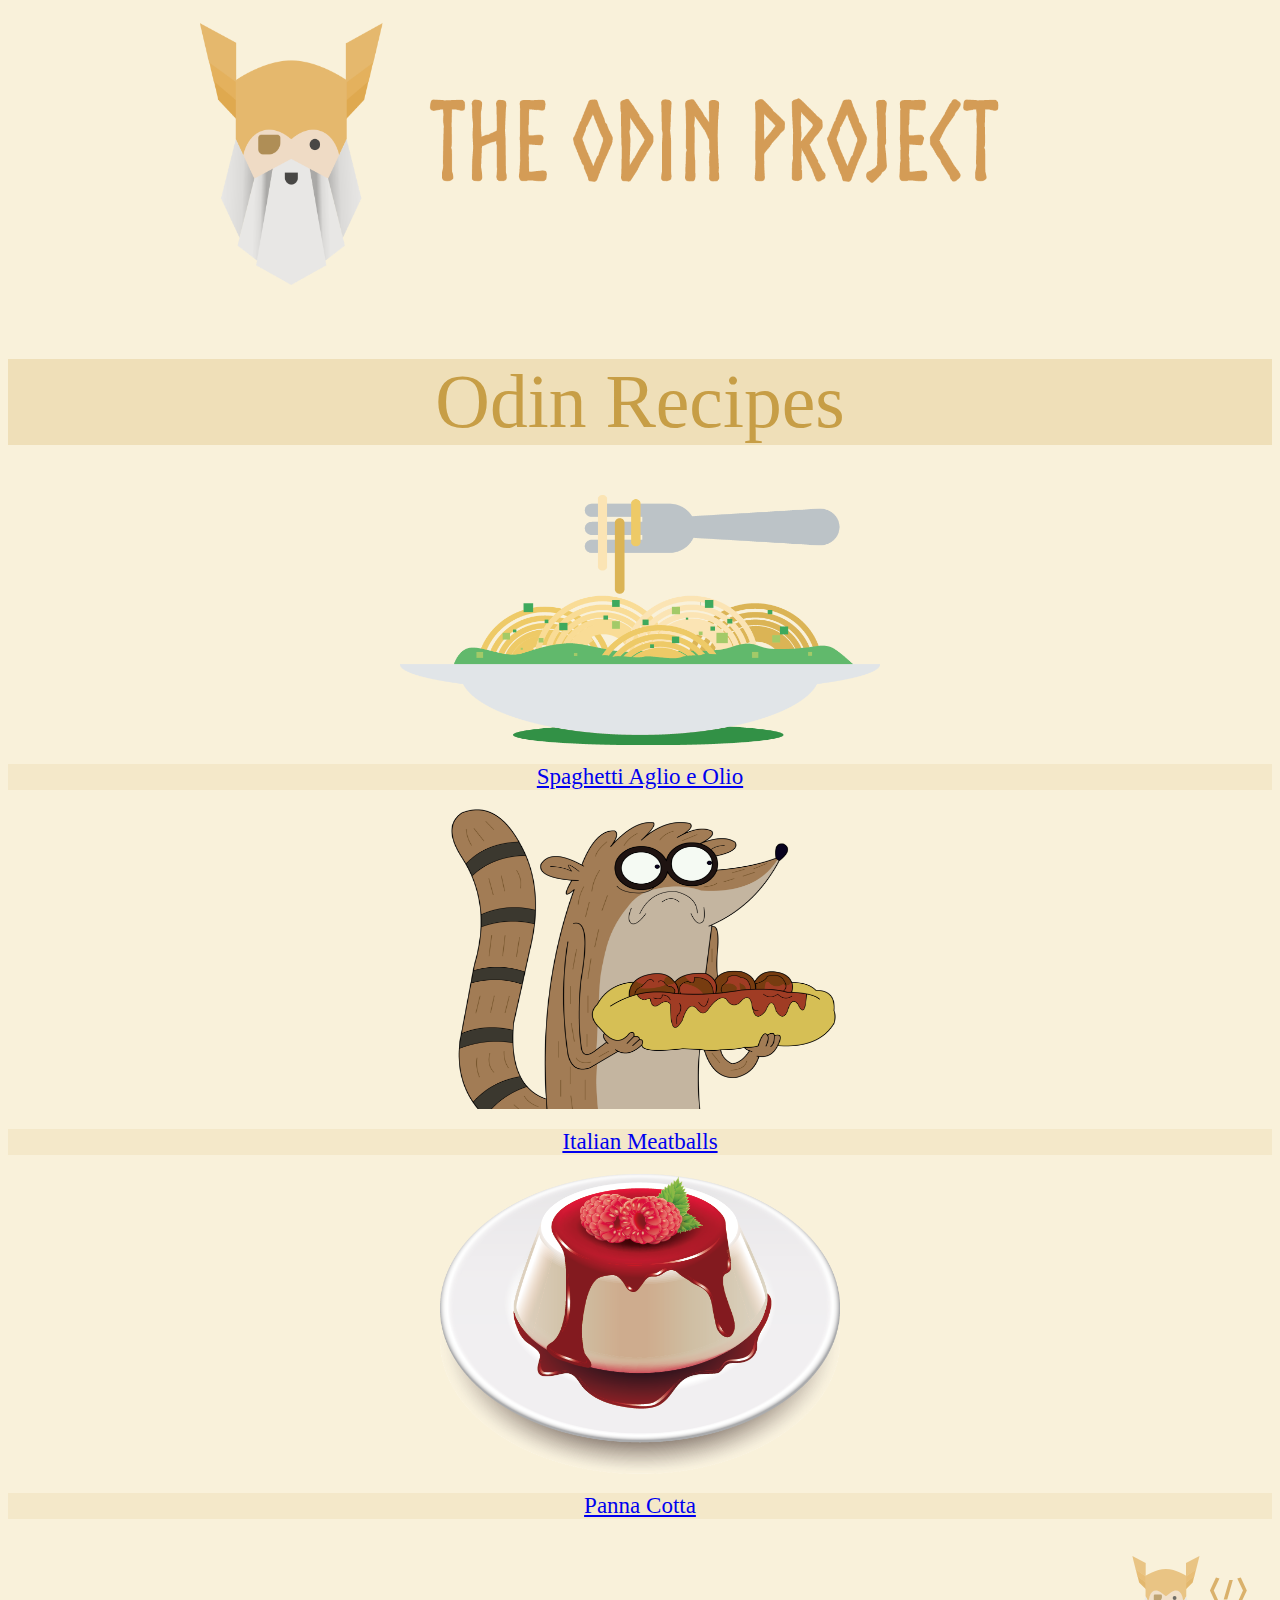
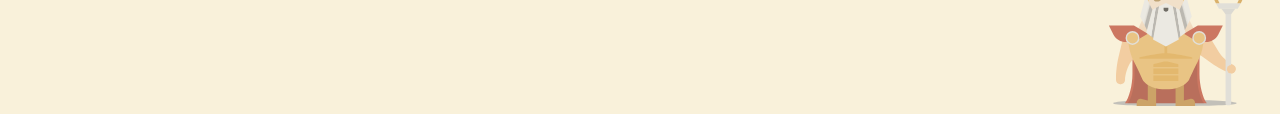
<file: index.html>
<!DOCKTYPE html>
<html lang="en"> 
    <head>
        <meta charset="UTF-8">
        <title>Odin Recipes</title>
        <link rel="stylesheet" href="styles.css">
    </head>
    <body>
        <img src="./the-odin-project.png" alt="The Odin Project" class="center">
        <h1>Odin Recipes</h1>

            <img src="./pasta.png" alt="Pasta on plate" class="pasta">
            <h2><a href="recipes/spaghetti.html">Spaghetti Aglio e Olio</a></h2>

            <img src="./racoon.png" alt="Meatballs" class="racoon">
            <h2><a href="recipes/meatballs.html">Italian Meatballs</a></h2>

            <img src="./panna-cotta.png" alt="Panna-cotta" class="panna-cotta">
            <h2><a href="recipes/panna-cotta.html">Panna Cotta</a></h2>

            <img src="./odin-mascot.svg" alt="Odin pic" class="odin-mascot">
        </body>
</html>
</file>
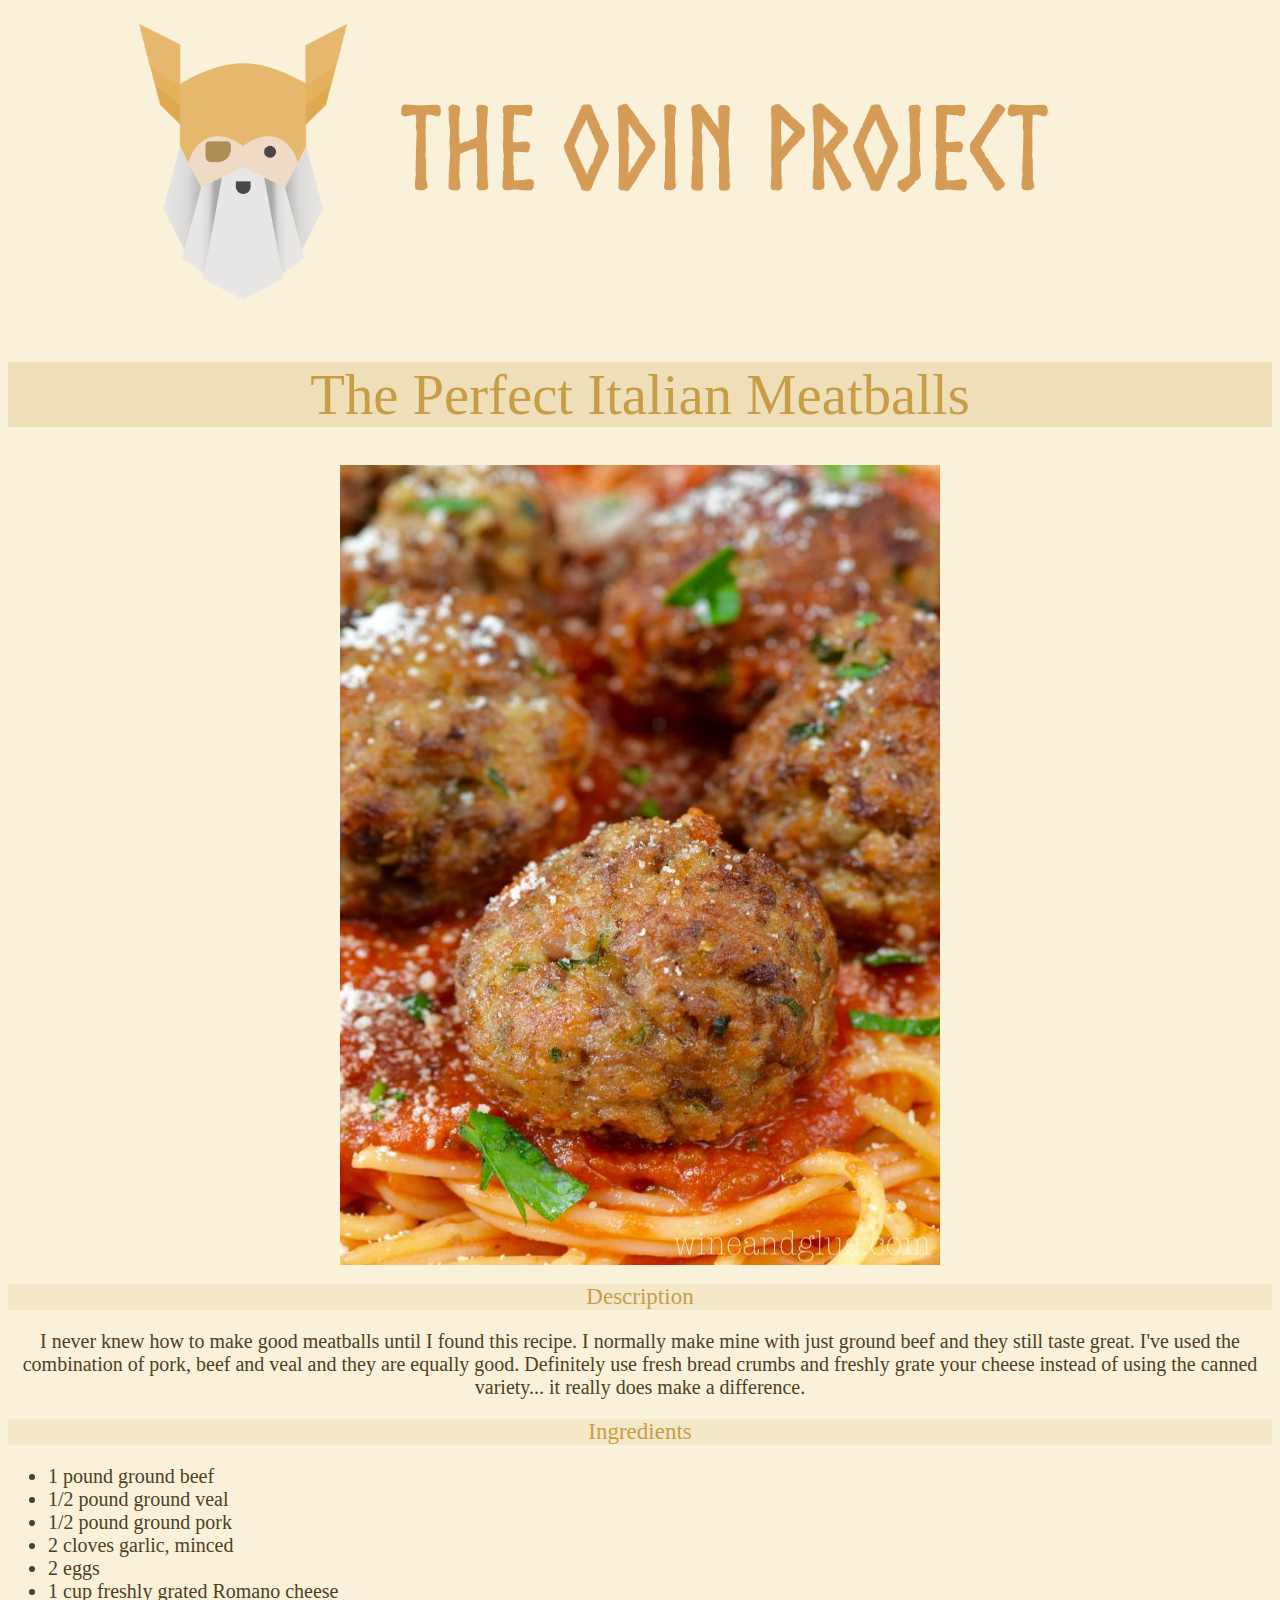
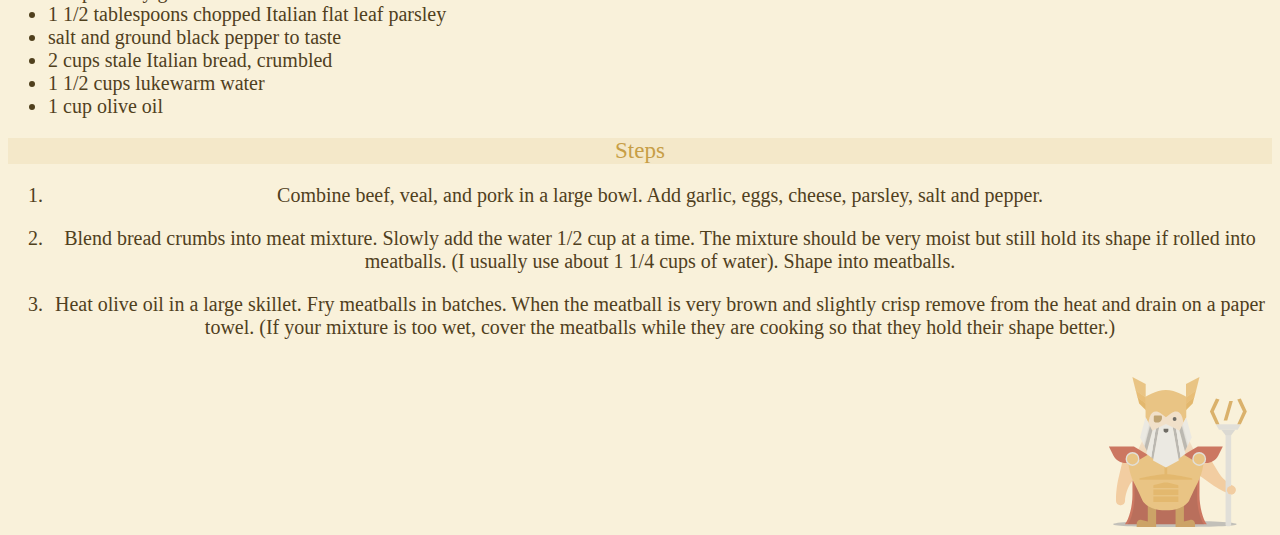
<file: recipes/meatballs.html>
<!DOCTYPE html>
<html lang="en">
    <head>
        <meta charset="UTF-8">
        <title>Italian Meatballs</title>
        <link rel="stylesheet" href="meatballs.css">
    </head>
    <body>
        <img src="./the-odin-project.png" alt="The Odin Project" class="center">
        <h1>The Perfect Italian Meatballs</h1>
            <img src="./meatballs.jpg" alt="The photo of Italian Meatballs" class="meatballs">
        <p><h2> Description </h2></p>

        <p class="description">I never knew how to make good meatballs until I found this recipe. 
            I normally make mine with just ground beef and they still taste great.
            I've used the combination of pork, beef and veal and they are equally good.
            Definitely use fresh bread crumbs and freshly grate your cheese instead of using the canned variety...
            it really does make a difference.
        </p>

        <p><h2>Ingredients</h2></p>
            <ul class="ingredients">
                <li>1 pound ground beef</li>
                <li>1/2 pound ground veal</li>
                <li>1/2 pound ground pork</li>
                <li>2 cloves garlic, minced</li>
                <li>2 eggs</li>
                <li>1 cup freshly grated Romano cheese</li>
                <li>1 1/2 tablespoons chopped Italian flat leaf parsley</li>
                <li>salt and ground black pepper to taste</li>
                <li>2 cups stale Italian bread, crumbled</li>
                <li>1 1/2 cups lukewarm water</li>
                <li>1 cup olive oil</li>
            </ul>
                    <p><h2>Steps</h2></p>
                        <ol class="steps">
                            <li><p>Combine beef, veal, and pork in a large bowl.
                                 Add garlic, eggs, cheese, parsley,
                                 salt and pepper. </p></li>
                            <li><p>Blend bread crumbs into meat mixture. Slowly add the water 1/2 cup at a time.
                                The mixture should be very moist but still hold its shape if rolled into meatballs. 
                                (I usually use about 1 1/4 cups of water). Shape into meatballs. 
                            </p></li>
                            <li>Heat olive oil in a large skillet. Fry meatballs in batches. 
                                When the meatball is very brown and slightly crisp remove from the heat
                                and drain on a paper towel. (If your mixture is too wet, cover 
                                the meatballs while they are cooking so that they hold their shape better.) </li>
                        </ol>
                        <img src="./odin-mascot.svg" alt="Odin pic" class="odin-mascot">
    </body>
</html>
</file>
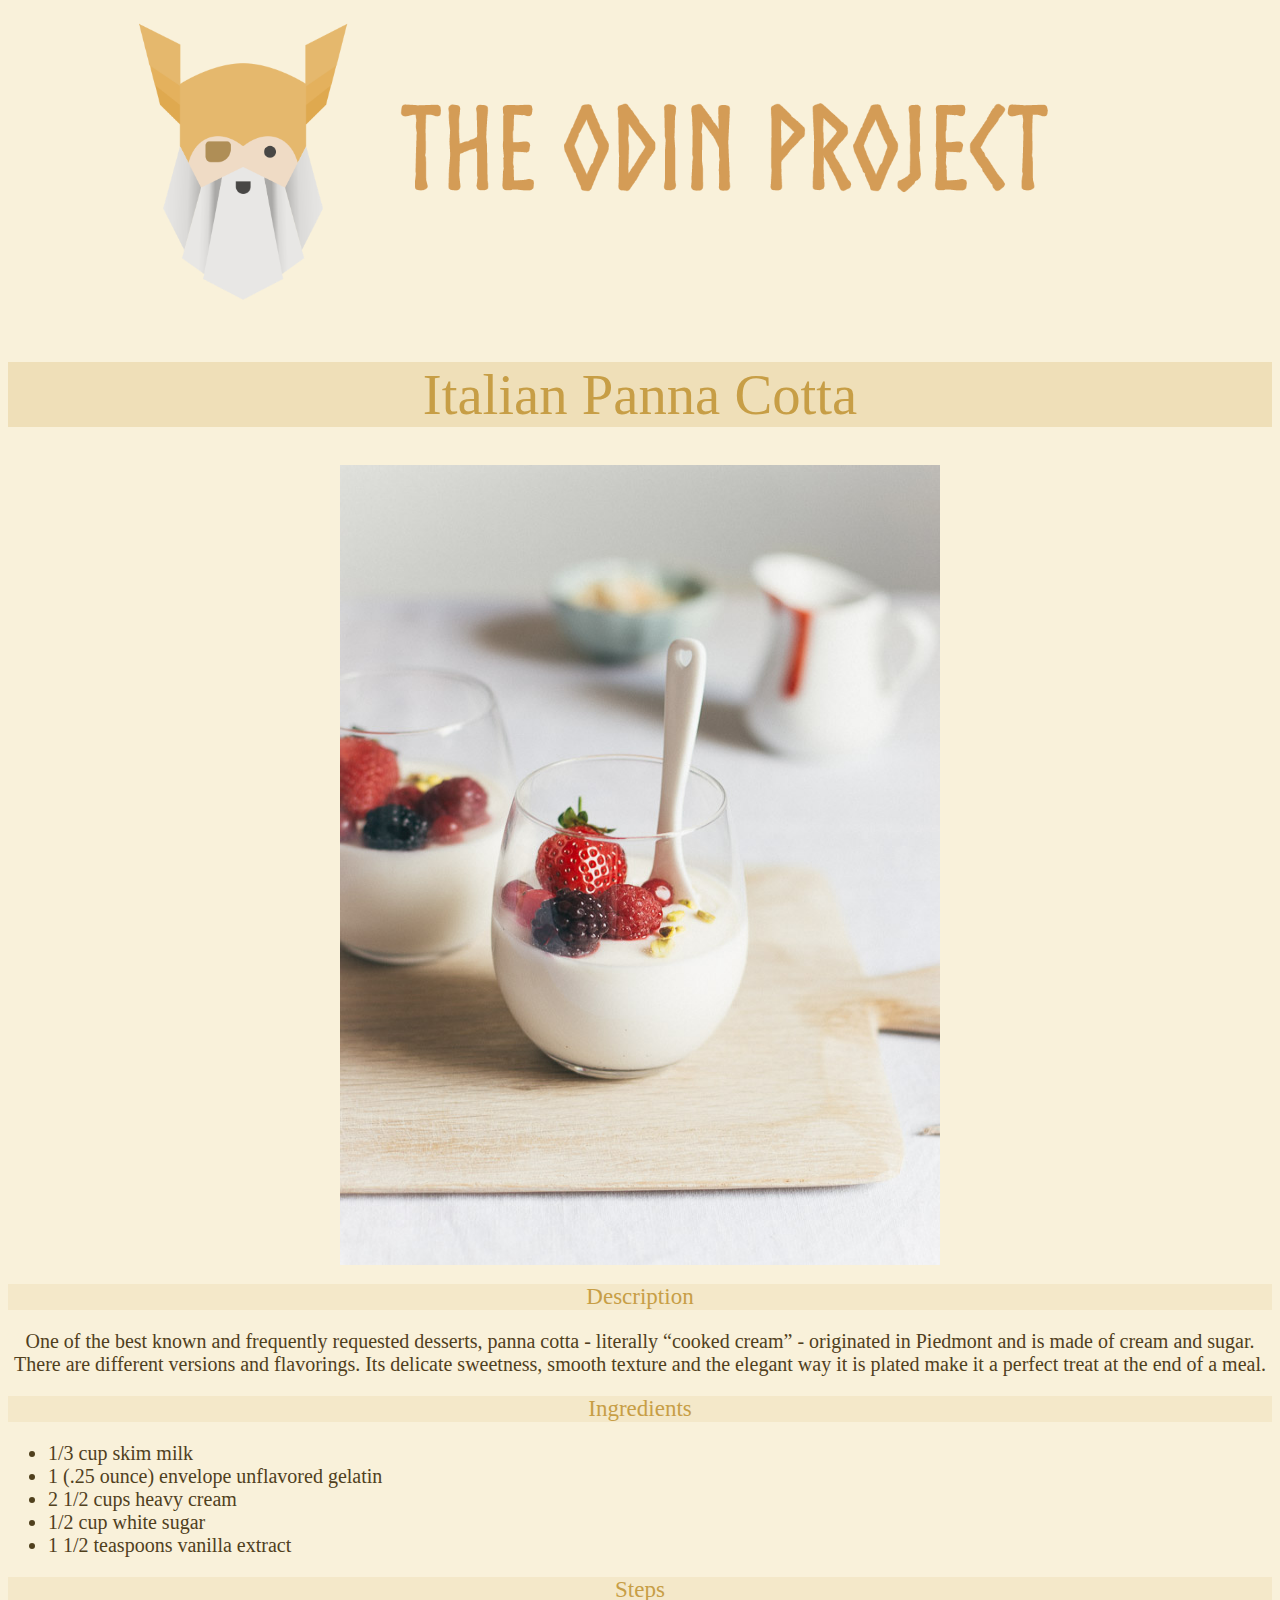
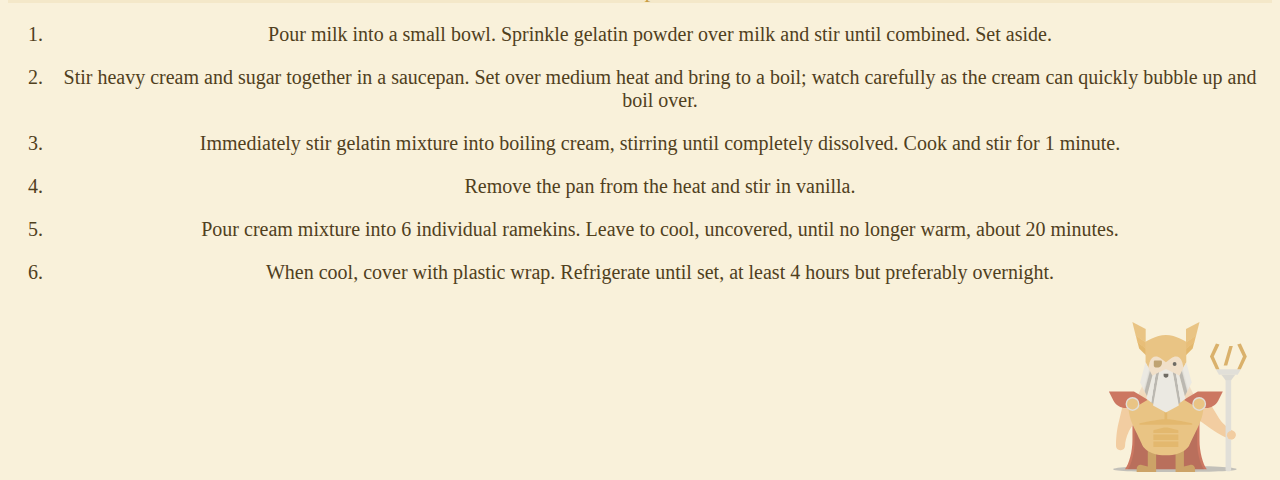
<file: recipes/panna-cotta.html>
<!DOCTYPE html>
<html lang="en">
    <head>
        <meta charset="UTF-8">
        <title>Panna Cotta</title>
        <link rel="stylesheet" href="panna-cotta.css">
    </head>
    <body>
        <img src="./the-odin-project.png" alt="The Odin Project" class="center">
        <h1>Italian Panna Cotta</h1>
            <img src="./panna-cotta.jpg" alt="The photo of Panna Cotta in glass" class="panna-cotta">
        <p><h2> Description </h2></p>

        <p class="description">One of the best known and frequently requested desserts, panna cotta -
            literally “cooked cream” - originated in Piedmont and is made of cream and sugar.
            There are different versions and flavorings. Its delicate sweetness, smooth
            texture and the elegant way it is plated make it a perfect treat at the end of a meal.
        </p>

        <p><h2>Ingredients</h2></p>
            <ul class="ingredients">
                <li>1/3 cup skim milk</li>
                <li>1 (.25 ounce) envelope unflavored gelatin</li>
                <li>2 1/2 cups heavy cream</li>
                <li>1/2 cup white sugar</li>
                <li>1 1/2 teaspoons vanilla extract</li>

            </ul>
                    <p><h2>Steps</h2></p>
                        <ol class="steps">
                            <li><p> Pour milk into a small bowl. Sprinkle gelatin powder over milk and stir until 
                                combined. Set aside.</p></li>
                            <li><p>Stir heavy cream and sugar together in a saucepan. Set over medium heat and
                                bring to a boil; watch carefully as the cream can quickly bubble up and boil over.  
                            </p></li>
                            <li><p>Immediately stir gelatin mixture into boiling cream, stirring until completely 
                                dissolved. Cook and stir for 1 minute. 
                            </p></li>
                            <li><p> Remove the pan from the heat and stir in vanilla. </p></li>
                            <li><p>Pour cream mixture into 6 individual ramekins. Leave to cool, uncovered, until 
                                no longer warm, about 20 minutes.
                            </p></li>
                            <li>When cool, cover with plastic wrap. Refrigerate until set, at least 4 hours but 
                                preferably overnight. 
                            </li>
                        </ol>
                        <img src="./odin-mascot.svg" alt="Odin pic" class="odin-mascot">
    </body>
</html>
</file>
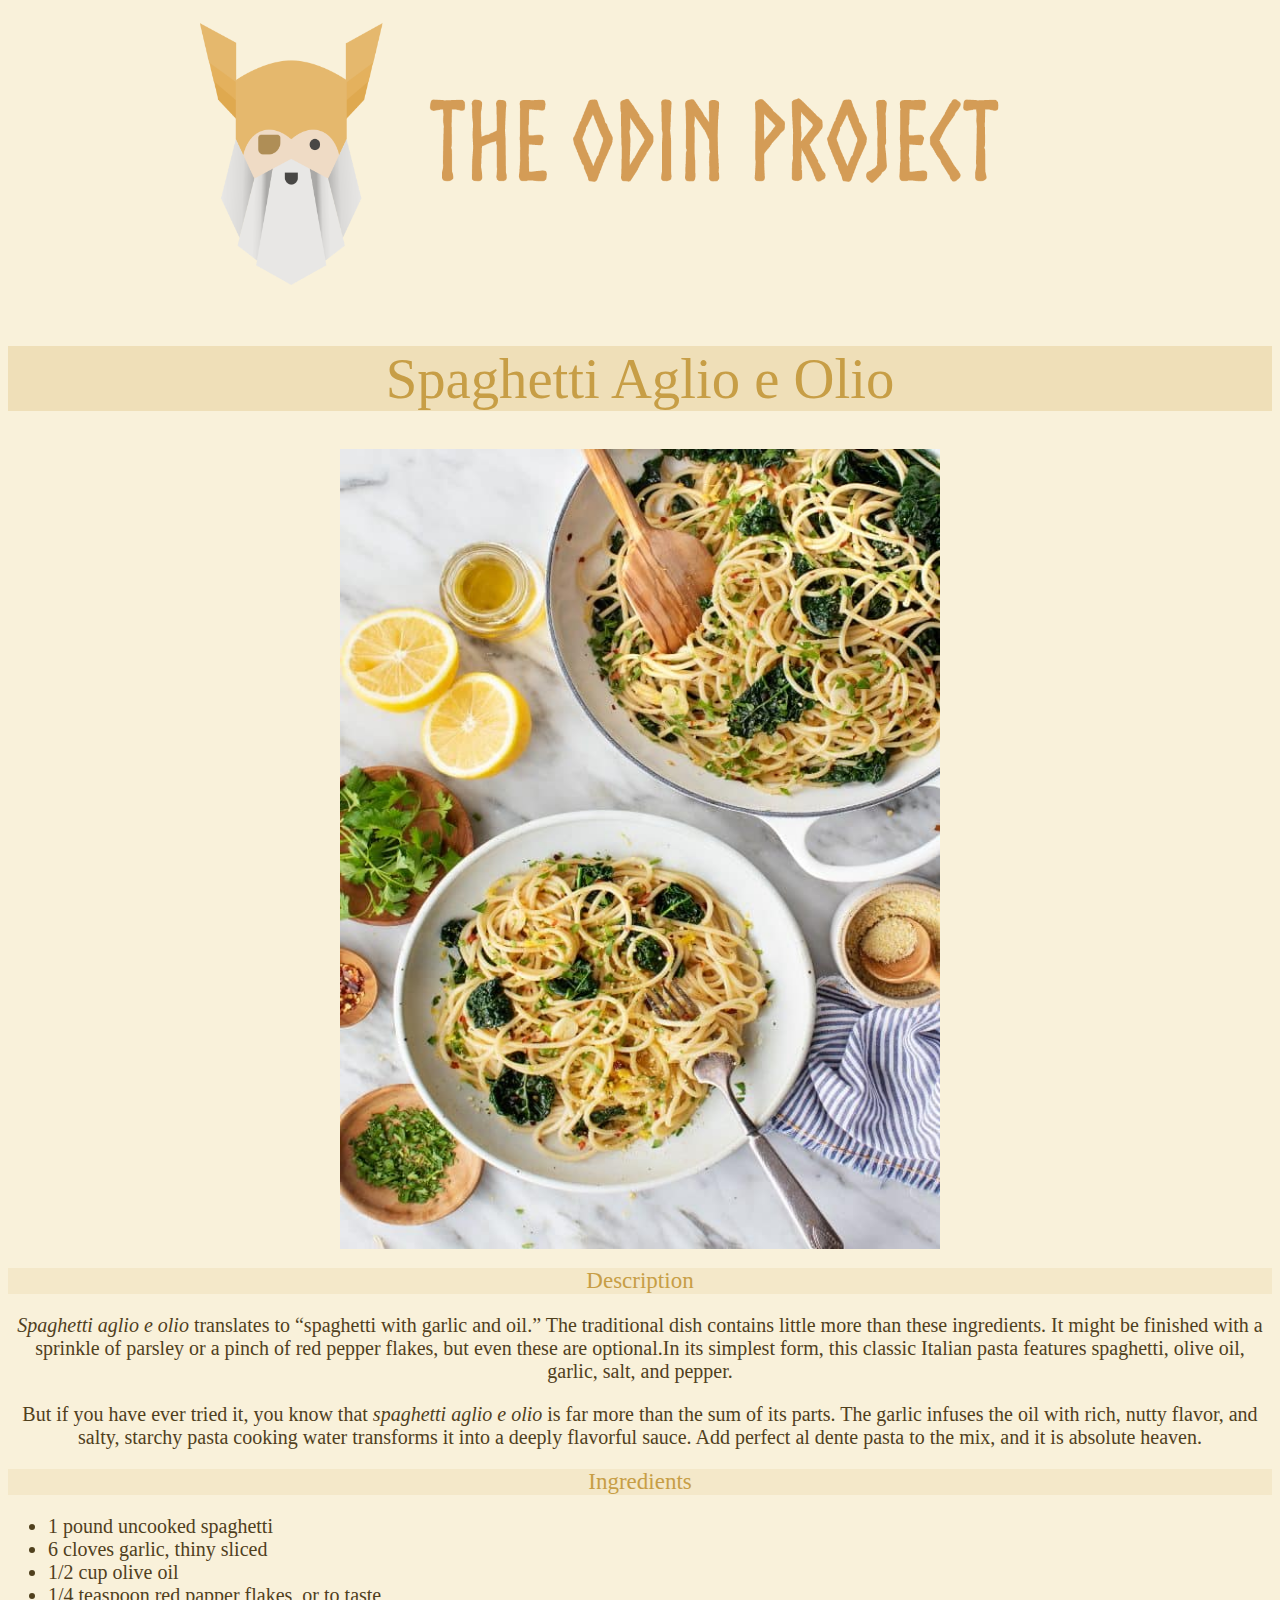
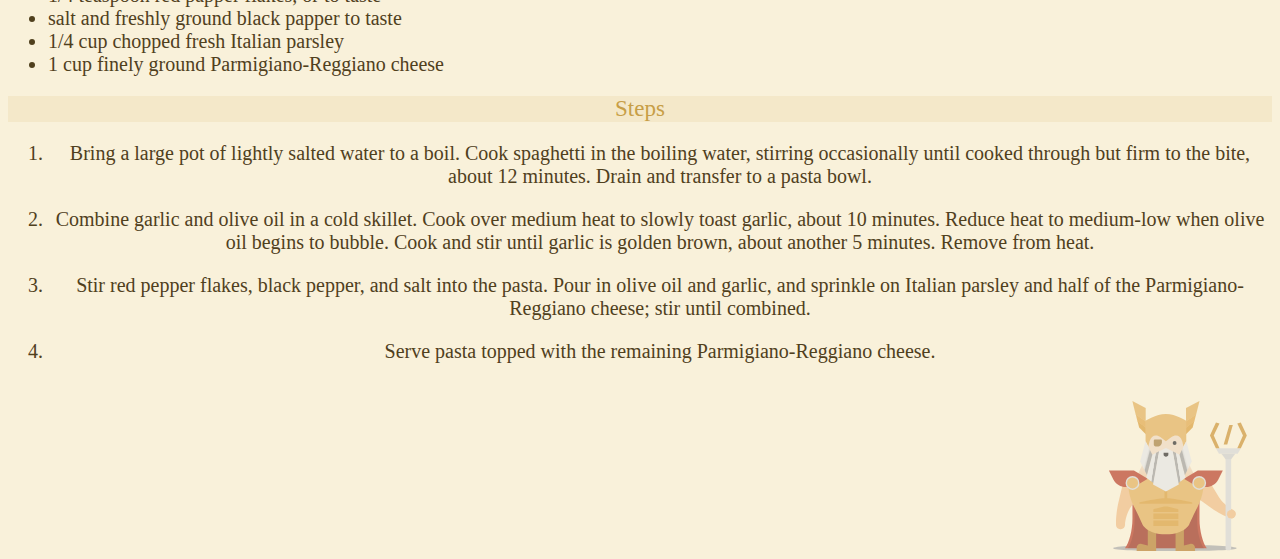
<file: recipes/spaghetti.html>
<!DOCKTYPE html>
<html lang="en"> 
    <head>
        <meta charset="UTF-8">
        <title>Odin Recipes</title>
        <link rel="stylesheet" href="spaghetti.css">
    </head>
    <body>
        <img src="./the-odin-project.png" alt="The Odin Project" class="center">
        <h1>Spaghetti Aglio e Olio</h1>
            <img src="./spaghetti-aglio-e-olio.jpg" alt="The photo of Spaghetti AGlio e Olio" class="spaghetti">
        <p><h2> Description </h2></p>
            <p class="description"><em>Spaghetti aglio e olio</em> translates to “spaghetti with garlic and oil.”
            The traditional dish contains little more than these ingredients.
            It might be finished with a sprinkle of parsley or a pinch of red pepper flakes,
            but even these are optional.In its simplest form, this classic Italian pasta features 
            spaghetti, olive oil, garlic, salt, and pepper.
        </p>

        <p class="description"> But if you have ever tried it, you know that <em>spaghetti aglio e olio</em> is far more 
            than the sum of its parts. The garlic infuses the oil with rich, nutty flavor, 
            and salty, starchy pasta cooking water transforms it into a deeply flavorful
            sauce. Add perfect al dente pasta to the mix, and it is absolute heaven.
        </p>
            <p><h2> Ingredients </h2></p>

            <ul class="ingredients">
                <li>1 pound uncooked spaghetti</li>
                <li>6 cloves garlic, thiny sliced</li>
                <li>1/2 cup olive oil</li>
                <li>1/4 teaspoon red papper flakes, or to taste</li>
                <li>salt and freshly ground black papper to taste</li>
                <li>1/4 cup chopped fresh Italian parsley</li>
                <li>1 cup finely ground Parmigiano-Reggiano cheese</li>
            </ul>

            <p><h2>Steps</h2></p>
             
                <ol class="steps">
                    <li><p>Bring a large pot of lightly salted water to a boil. Cook spaghetti in the boiling 
                        water, stirring occasionally until cooked through but firm to the bite, about 12 
                        minutes. Drain and transfer to a pasta bowl. 
                    </p></li>

                    <li><p>Combine garlic and olive oil in a cold skillet. Cook over medium heat to slowly
                        toast garlic, about 10 minutes. Reduce heat to medium-low when olive oil 
                        begins to bubble. Cook and stir until garlic is golden brown, about another 5 
                        minutes. Remove from heat. 
                    </p></li>

                    <li><p>Stir red pepper flakes, black pepper, and salt into the pasta. Pour in olive oil and
                        garlic, and sprinkle on Italian parsley and half of the Parmigiano-Reggiano 
                        cheese; stir until combined. 
                    </p></li>

                    <li>Serve pasta topped with the remaining Parmigiano-Reggiano cheese.</li>
                </ol>
                    <img src="./odin-mascot.svg" alt="Odin pic" class="odin-mascot">

                    
    </body>
    </html>
</file>
<file: styles.css>
body{
    background-color: rgb(245, 231, 193, 0.6);
}
img.center {
    height: 300;
    width: 1000;
    opacity: 0.9;
}

.center{
    display: block;
    margin-left: auto;
    margin-right: auto;
    width: 90%;
}

h1{
    text-align:center;
    font-size: 2cm;
    font-family: Georgia, 'Times New Roman', Times, serif;
    font-weight: 500;
    color: rgb(199, 158, 70);
    background-color: rgba(231, 212, 161, 0.6);
    
}
h2{
    text-align:center;
    font-size: 23px;
    font-family: Georgia, 'Times New Roman', Times, serif;
    font-weight: 200;
    color: rgb(199, 158, 70);
    background-color: rgba(231, 212, 161, 0.3);
}
img.pasta{
    height: 250px;
    width: 480px;
}
.pasta{
    display: block;
    margin-left: auto;
    margin-right: auto;
    margin-bottom: 15px;
    width: 90%;
}
img.racoon{
    height: 300px;
    width: 480px;
}
.racoon{
    display: block;
    margin-left: auto;
    margin-right: auto;
    margin-bottom: 15px;
    width: 90%;
}
img.panna-cotta{
    height: 300px;
    width: 400px;
}
.panna-cotta{
    display: block;
    margin-left: auto;
    margin-right: auto;
    margin-bottom: 15px;
    width: 90%;
}
img.odin-mascot{
    height: 150px;
    width: 150px;
}
.odin-mascot{
    display: block;
    margin: auto;
    margin-right:0.5cm;
    width: 90%;
    margin-top: 1cm;
    opacity: 0.7;
}
</file>
<file: recipes/meatballs.css>
body{
    background-color: rgb(245, 231, 193, 0.6);
}
img.center {
        height: 300;
        width: 1000;
        opacity: 0.9;
}
    
.center{
        display: block;
        margin-left: auto;
        margin-right: auto;
        width: 90%;
}
h1{
    text-align:center;
    font-size: 1.5cm;
    font-family: Georgia, 'Times New Roman', Times, serif;
    font-weight: 500;
    color: rgb(199, 158, 70);
    background-color: rgba(231, 212, 161, 0.6);
}
img.meatballs{
    height: 800px;
    width: 600px;
}
.meatballs{
    display: block;
    margin-left: auto;
    margin-right: auto;
    margin-bottom: 15px;
    width: 90%;
}
h2{
    text-align:center;
    font-size: 23px;
    font-family: Georgia, 'Times New Roman', Times, serif;
    font-weight: 200;
    color: rgb(199, 158, 70);
    background-color: rgba(231, 212, 161, 0.3);
}
.description, .ingredients, .steps{
    text-align:center;
    font-size: 20px;
    font-family: Georgia, 'Times New Roman', Times, serif;
    font-weight:normal;
    color: rgb(80, 64, 29);
}
.ingredients{
    text-align: left;
}
img.odin-mascot{
    height: 150px;
    width: 150px;
}
.odin-mascot{
    display: block;
    margin: auto;
    margin-right:0.5cm;
    width: 90%;
    margin-top: 1cm;
    opacity: 0.7;
}
</file>
<file: recipes/panna-cotta.css>
body{
    background-color: rgb(245, 231, 193, 0.6);
}
img.center {
        height: 300;
        width: 1000;
        opacity: 0.9;
}
    
.center{
        display: block;
        margin-left: auto;
        margin-right: auto;
        width: 90%;
}
h1{
    text-align:center;
    font-size: 1.5cm;
    font-family: Georgia, 'Times New Roman', Times, serif;
    font-weight: 500;
    color: rgb(199, 158, 70);
    background-color: rgba(231, 212, 161, 0.6);
}
img.panna-cotta{
    height: 800px;
    width: 600px;
}
.panna-cotta{
    display: block;
    margin-left: auto;
    margin-right: auto;
    margin-bottom: 15px;
    width: 90%;
}
h2{
    text-align:center;
    font-size: 23px;
    font-family: Georgia, 'Times New Roman', Times, serif;
    font-weight: 200;
    color: rgb(199, 158, 70);
    background-color: rgba(231, 212, 161, 0.3);
}
.description, .ingredients, .steps{
    text-align:center;
    font-size: 20px;
    font-family: Georgia, 'Times New Roman', Times, serif;
    font-weight:normal;
    color: rgb(80, 64, 29);
}
.ingredients{
    text-align: left;
}
img.odin-mascot{
    height: 150px;
    width: 150px;
}
.odin-mascot{
    display: block;
    margin: auto;
    margin-right:0.5cm;
    width: 90%;
    margin-top: 1cm;
    opacity: 0.7;
}
</file>
<file: recipes/spaghetti.css>
body{
    background-color: rgb(245, 231, 193, 0.6);
}
img.center {
        height: 300;
        width: 1000;
        opacity: 0.9;
}
    
.center{
        display: block;
        margin-left: auto;
        margin-right: auto;
        width: 90%;
}
h1{
    text-align:center;
    font-size: 1.5cm;
    font-family: Georgia, 'Times New Roman', Times, serif;
    font-weight: 500;
    color: rgb(199, 158, 70);
    background-color: rgba(231, 212, 161, 0.6);
}
img.spaghetti{
    height: 800px;
    width: 600px;
}
.spaghetti{
    display: block;
    margin-left: auto;
    margin-right: auto;
    margin-bottom: 15px;
    width: 90%;
}
h2{
    text-align:center;
    font-size: 23px;
    font-family: Georgia, 'Times New Roman', Times, serif;
    font-weight: 200;
    color: rgb(199, 158, 70);
    background-color: rgba(231, 212, 161, 0.3);
}
.description, .ingredients, .steps{
    text-align:center;
    font-size: 20px;
    font-family: Georgia, 'Times New Roman', Times, serif;
    font-weight:normal;
    color: rgb(80, 64, 29);
}
.ingredients{
    text-align: left;
}
img.odin-mascot{
    height: 150px;
    width: 150px;
}
.odin-mascot{
    display: block;
    margin: auto;
    margin-right:0.5cm;
    width: 90%;
    margin-top: 1cm;
    opacity: 0.7;
}
</file>
